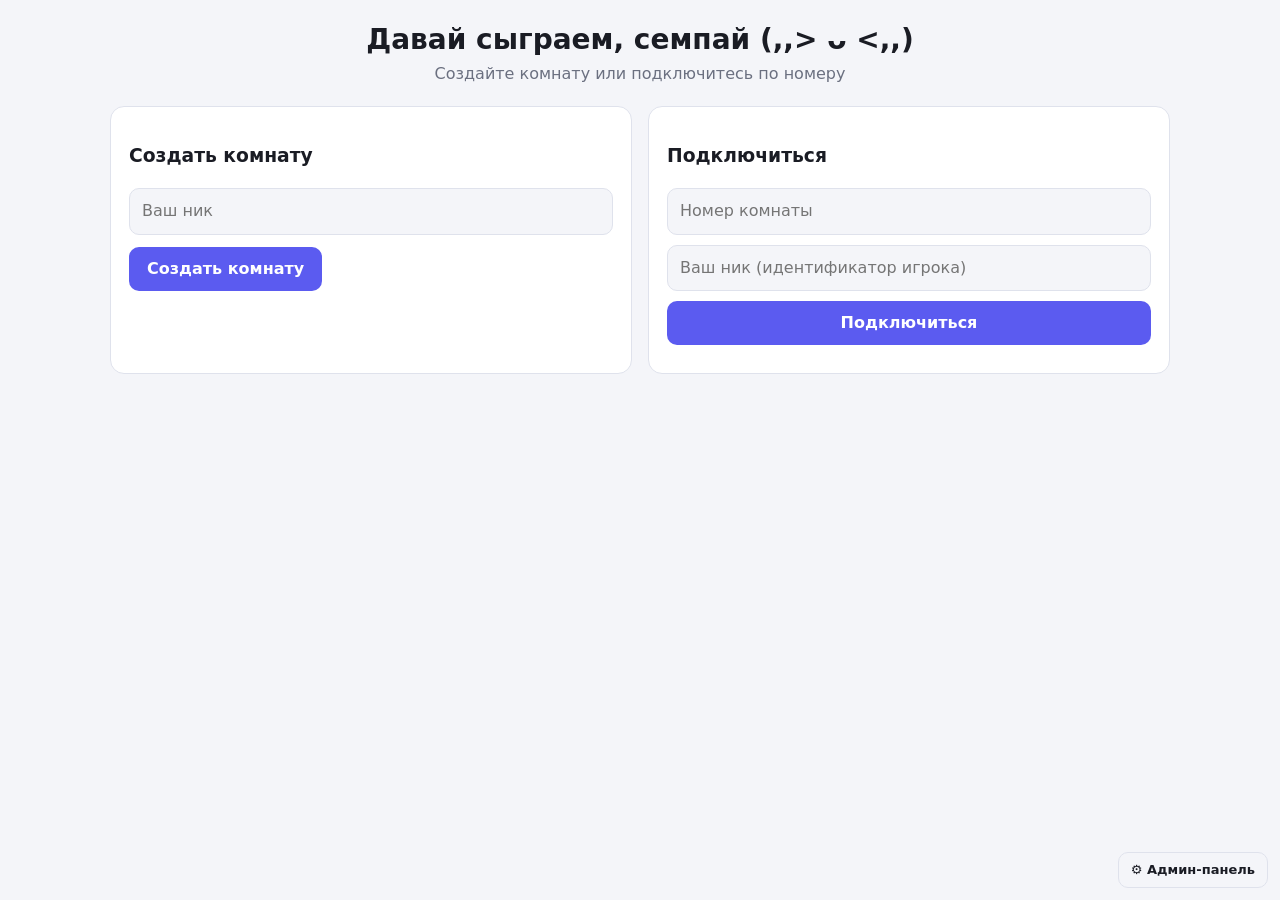
<file: index.html>
<!DOCTYPE html>
<html lang="ru">
<head>
<meta charset="utf-8">
<meta name="viewport" content="width=device-width, initial-scale=1, viewport-fit=cover">
<title>Комната — хакатон</title>
<link rel="stylesheet" href="css/style.css">
</head>
<body>
<main>

<!-- ТИТУЛЬНЫЙ ЭКРАН -->
<section id="s-title">
  <div style="text-align: center;">
  <h1>Давай сыграем, семпай (,,> ᴗ <,,)</h1>
    <div class="mut">Создайте комнату или подключитесь по номеру</div>
  </div>

  <div class="title-grid">
    <div class="card">
      <h3>Создать комнату</h3>
      <div class="row"><input id="hostNick" placeholder="Ваш ник" maxlength="16"></div>
      <div id="codeBox" class="hidden">
        <div class="mut" style="margin-top:12px">Номер комнаты:</div>
        <div class="code" id="newCode"></div>
      </div>
      <div class="row" style="margin-top:12px">
        <button id="btnCreate">Создать комнату</button>
        <button id="btnEnterOwn" class="sec hidden">Войти в комнату</button>
      </div>
    </div>
    <div class="card">
      <h3>Подключиться</h3>
      <div class="row" style="flex-direction:column;align-items:stretch">
        <input id="joinCode" placeholder="Номер комнаты" inputmode="numeric" maxlength="6">
        <input id="joinNick" placeholder="Ваш ник (идентификатор игрока)" maxlength="16">
        <button id="btnJoin">Подключиться</button>
        <div id="joinErr" class="mut"></div>
      </div>
    </div>
  </div>
  <button id="adm" class="sec">⚙ Админ-панель</button>
  <div id="admPanel" class="card hidden" style="margin-top:16px">
    <h3>Админ-панель</h3>
    <div class="mut" style="margin-bottom:10px">Вход в тестовую комнату без номера.</div>
    <button id="btnAdmin">Войти в админ-комнату</button>
  </div>
</section>

<!-- ЭКРАН КОМНАТЫ -->
<section id="s-room" class="hidden">
  <div class="top">
    <div><h2 style="margin:0">Комната <span id="rCode" style="color:var(--ac)"></span></h2>
      <div class="mut" id="rInfo"></div></div>
    <div class="row">
      <button id="btnAddBot" class="sec hidden">+ тестовый игрок</button>
      <button id="btnStart" disabled>Начать</button>
      <button id="btnLeave" class="sec">Выйти</button>
    </div>
  </div>
  <div id="hint" class="mut"></div>

  <div id="gamePanel" class="card hidden" style="margin-top:12px">
    <div class="row" style="justify-content:space-between">
      <div><span class="mut">Осталось</span><div class="timer" id="timer">3:00</div></div>
      <div style="flex:1;min-width:220px">
        <div class="mut">Лидирует: <b id="leader" style="color:var(--tx)">—</b></div>
        <div class="bar" id="bar"></div>
        <div class="legend" id="legend"></div>
      </div>
    </div>
  </div>

  <div id="result" class="card winner hidden" style="margin-top:12px">
    <div class="mut">Победитель</div>
    <b id="winNick"></b>
    <div class="mut" id="winScore"></div>
  </div>

  <div id="players" class="players"></div>
  <div class="row" style="justify-content:center;margin-top:18px">
    <button id="btnPlay" class="hidden">▶ Играть</button>
  </div>
</section>
</main>

<script src="js/config.js"></script>
<script src="js/api.js"></script>
<script src="js/utils.js"></script>
<script src="js/room.js"></script>
<script src="js/round.js"></script>
<script src="js/title.js"></script>
</body>
</html>
</file>
<file: css/style.css>
:root{color-scheme:light dark;--bg:#f4f5f9;--card:#fff;--tx:#1a1c24;--mut:#6b7080;--ac:#5b5bf0;--ok:#1f9d55;--bd:#dfe2ec;--vid:#e6e8f2;box-sizing:border-box;padding-top:env(safe-area-inset-top,0px);padding-bottom:env(safe-area-inset-bottom,0px)}
@media (prefers-color-scheme:dark){:root:not([data-theme="light"]){--bg:#12131a;--card:#1c1e29;--tx:#eceef7;--mut:#8f94a8;--bd:#2c2f3f;--vid:#0d0e14}}
*{box-sizing:border-box}
body{margin:0;background:var(--bg);color:var(--tx);font:16px/1.4 system-ui,-apple-system,"Segoe UI",sans-serif;min-height:100vh}
main{max-width:1100px;margin:0 auto;padding:20px}
h1{margin:0 0 4px;font-size:28px}
.mut{color:var(--mut)}
.card{background:var(--card);border:1px solid var(--bd);border-radius:14px;padding:18px}
.hidden{display:none!important}
button{font:inherit;border:0;border-radius:10px;padding:11px 18px;background:var(--ac);color:#fff;cursor:pointer;font-weight:600}
button.sec{background:transparent;color:var(--tx);border:1px solid var(--bd)}
button:disabled{opacity:.4;cursor:not-allowed}
input{font:inherit;padding:11px 12px;border-radius:10px;border:1px solid var(--bd);background:var(--bg);color:var(--tx);width:100%}
.row{display:flex;gap:10px;flex-wrap:wrap;align-items:center}
.title-grid{display:grid;grid-template-columns:repeat(auto-fit,minmax(280px,1fr));gap:16px;margin-top:20px}
.code{font-size:44px;font-weight:800;letter-spacing:6px;color:var(--ac);margin:10px 0}
.top{display:flex;justify-content:space-between;align-items:center;gap:10px;flex-wrap:wrap;margin-bottom:14px}
.timer{font-size:34px;font-weight:800;font-variant-numeric:tabular-nums}
.bar{display:flex;height:22px;border-radius:11px;overflow:hidden;background:var(--vid);margin:8px 0 4px}
.bar div{transition:width .6s;min-width:0}
.legend{font-size:13px;color:var(--mut)}
.players{display:grid;grid-template-columns:repeat(auto-fit,minmax(240px,1fr));gap:14px;margin-top:14px}
.pl{background:var(--card);border:1px solid var(--bd);border-radius:14px;overflow:hidden}
.vid{aspect-ratio:4/3;background:var(--vid);display:flex;align-items:center;justify-content:center;color:var(--mut);font-size:14px;position:relative}
.vid video,.vid img{width:100%;height:100%;object-fit:cover;position:absolute;inset:0}
.pid{padding:10px 14px 4px;font-weight:700}
.pid small{font-weight:400;color:var(--mut)}
.pn{padding:0 14px 14px;font-size:14px}
.sub{margin:6px 0;padding:8px;border-radius:8px;background:var(--vid);min-height:38px;color:var(--mut)}
.score{font-size:22px;font-weight:800;color:var(--ok)}
.winner{text-align:center;padding:30px}
.winner b{font-size:34px;color:var(--ac)}
#adm{position:fixed;right:12px;bottom:calc(12px + env(safe-area-inset-bottom,0px));font-size:13px;padding:8px 12px}
</file>
